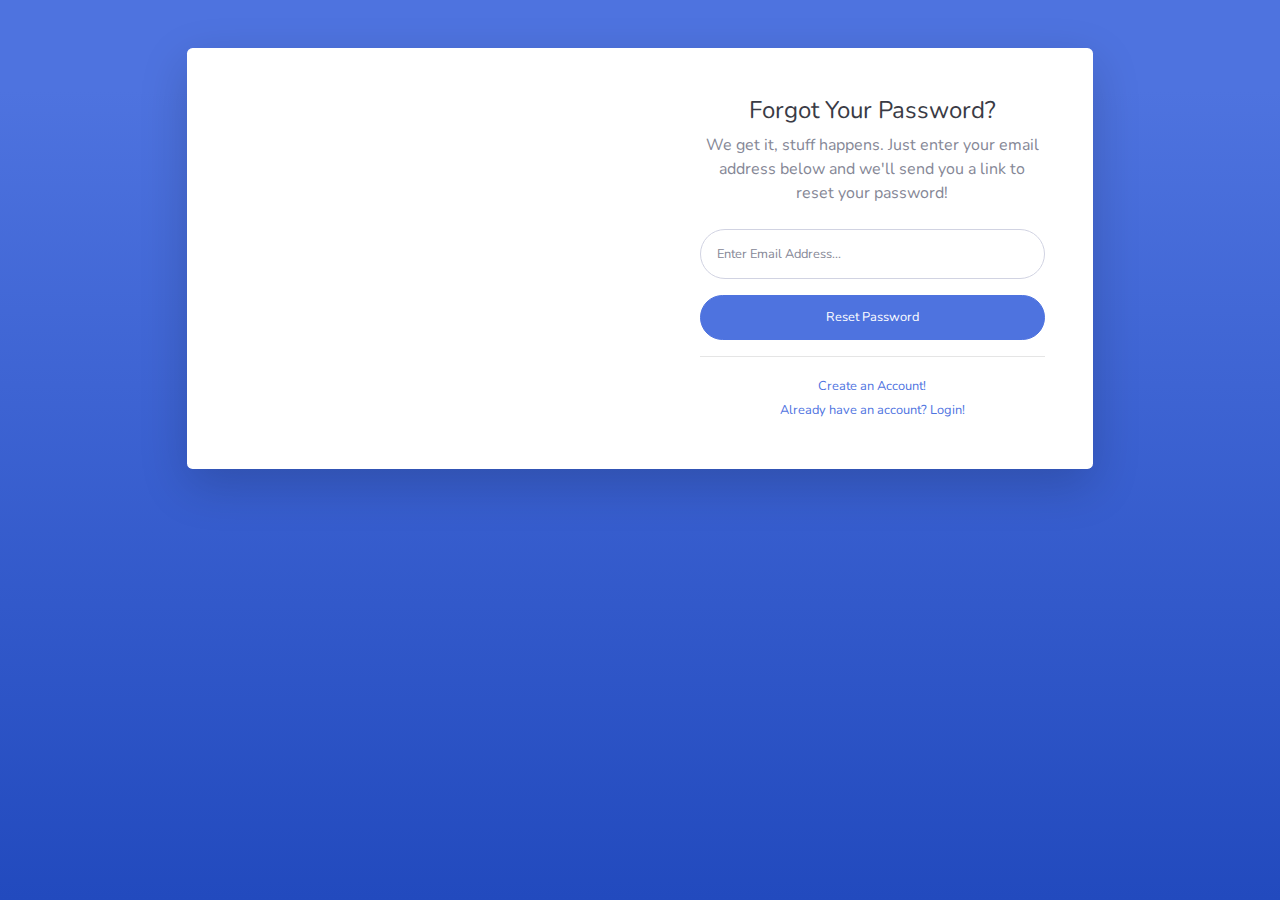
<file: views/dashboard/startbootstrap-sb-admin-2-gh-pages/forgot-password.html>
<!DOCTYPE html>
<html lang="en">

<head>

    <meta charset="utf-8">
    <meta http-equiv="X-UA-Compatible" content="IE=edge">
    <meta name="viewport" content="width=device-width, initial-scale=1, shrink-to-fit=no">
    <meta name="description" content="">
    <meta name="author" content="">

    <title>SB Admin 2 - Forgot Password</title>

    <!-- Custom fonts for this template-->
    <link href="vendor/fontawesome-free/css/all.min.css" rel="stylesheet" type="text/css">
    <link
        href="https://fonts.googleapis.com/css?family=Nunito:200,200i,300,300i,400,400i,600,600i,700,700i,800,800i,900,900i"
        rel="stylesheet">

    <!-- Custom styles for this template-->
    <link href="css/sb-admin-2.min.css" rel="stylesheet">

</head>

<body class="bg-gradient-primary">

    <div class="container">

        <!-- Outer Row -->
        <div class="row justify-content-center">

            <div class="col-xl-10 col-lg-12 col-md-9">

                <div class="card o-hidden border-0 shadow-lg my-5">
                    <div class="card-body p-0">
                        <!-- Nested Row within Card Body -->
                        <div class="row">
                            <div class="col-lg-6 d-none d-lg-block bg-password-image"></div>
                            <div class="col-lg-6">
                                <div class="p-5">
                                    <div class="text-center">
                                        <h1 class="h4 text-gray-900 mb-2">Forgot Your Password?</h1>
                                        <p class="mb-4">We get it, stuff happens. Just enter your email address below
                                            and we'll send you a link to reset your password!</p>
                                    </div>
                                    <form class="user">
                                        <div class="form-group">
                                            <input type="email" class="form-control form-control-user"
                                                id="exampleInputEmail" aria-describedby="emailHelp"
                                                placeholder="Enter Email Address...">
                                        </div>
                                        <a href="login.html" class="btn btn-primary btn-user btn-block">
                                            Reset Password
                                        </a>
                                    </form>
                                    <hr>
                                    <div class="text-center">
                                        <a class="small" href="register.html">Create an Account!</a>
                                    </div>
                                    <div class="text-center">
                                        <a class="small" href="login.html">Already have an account? Login!</a>
                                    </div>
                                </div>
                            </div>
                        </div>
                    </div>
                </div>

            </div>

        </div>

    </div>

    <!-- Bootstrap core JavaScript-->
    <script src="vendor/jquery/jquery.min.js"></script>
    <script src="vendor/bootstrap/js/bootstrap.bundle.min.js"></script>

    <!-- Core plugin JavaScript-->
    <script src="vendor/jquery-easing/jquery.easing.min.js"></script>

    <!-- Custom scripts for all pages-->
    <script src="js/sb-admin-2.min.js"></script>

</body>

</html>
</file>
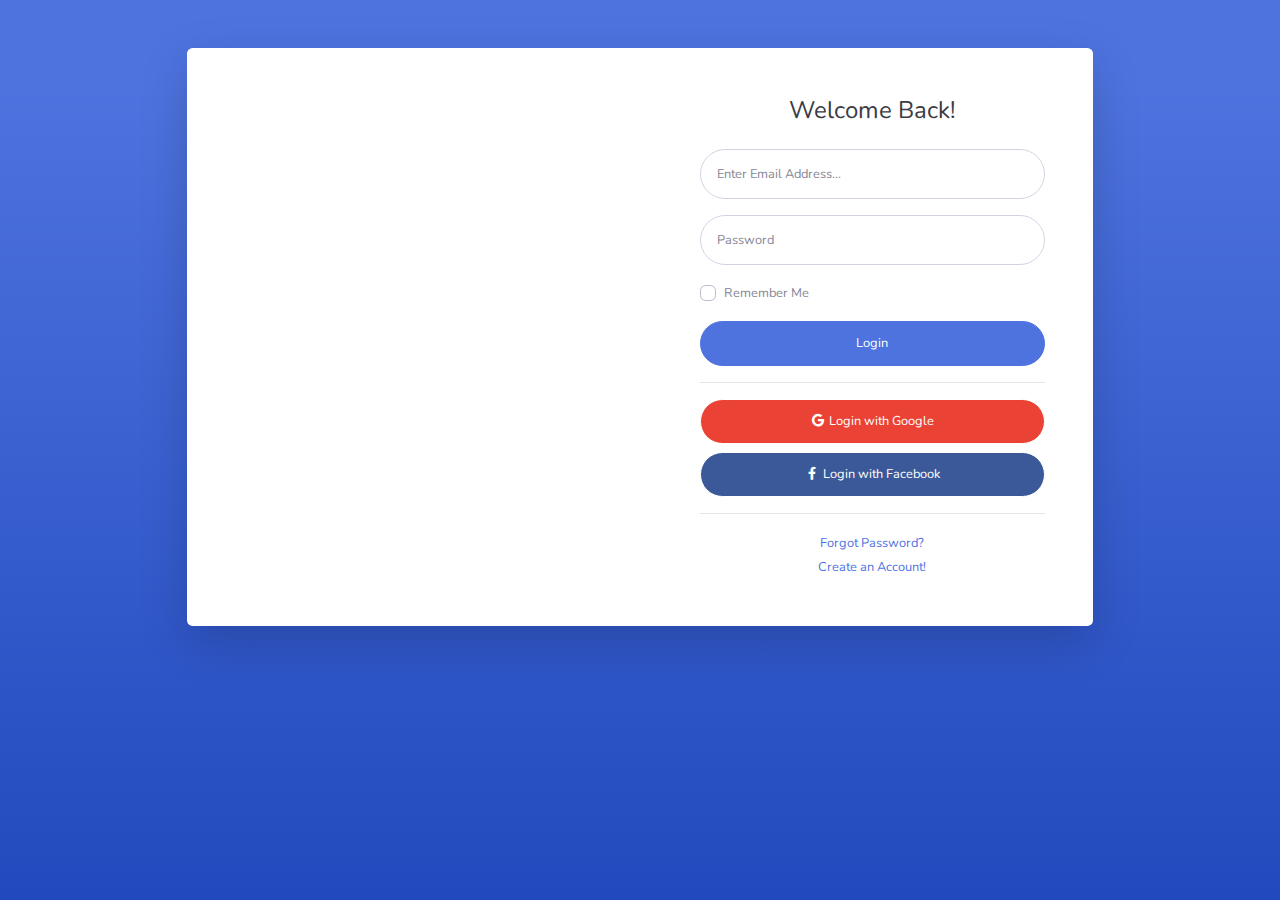
<file: views/dashboard/startbootstrap-sb-admin-2-gh-pages/login.html>
<!DOCTYPE html>
<html lang="en">

<head>

    <meta charset="utf-8">
    <meta http-equiv="X-UA-Compatible" content="IE=edge">
    <meta name="viewport" content="width=device-width, initial-scale=1, shrink-to-fit=no">
    <meta name="description" content="">
    <meta name="author" content="">

    <title>SB Admin 2 - Login</title>

    <!-- Custom fonts for this template-->
    <link href="vendor/fontawesome-free/css/all.min.css" rel="stylesheet" type="text/css">
    <link
        href="https://fonts.googleapis.com/css?family=Nunito:200,200i,300,300i,400,400i,600,600i,700,700i,800,800i,900,900i"
        rel="stylesheet">

    <!-- Custom styles for this template-->
    <link href="css/sb-admin-2.min.css" rel="stylesheet">

</head>

<body class="bg-gradient-primary">

    <div class="container">

        <!-- Outer Row -->
        <div class="row justify-content-center">

            <div class="col-xl-10 col-lg-12 col-md-9">

                <div class="card o-hidden border-0 shadow-lg my-5">
                    <div class="card-body p-0">
                        <!-- Nested Row within Card Body -->
                        <div class="row">
                            <div class="col-lg-6 d-none d-lg-block bg-login-image"></div>
                            <div class="col-lg-6">
                                <div class="p-5">
                                    <div class="text-center">
                                        <h1 class="h4 text-gray-900 mb-4">Welcome Back!</h1>
                                    </div>
                                    <form class="user">
                                        <div class="form-group">
                                            <input type="email" class="form-control form-control-user"
                                                id="exampleInputEmail" aria-describedby="emailHelp"
                                                placeholder="Enter Email Address...">
                                        </div>
                                        <div class="form-group">
                                            <input type="password" class="form-control form-control-user"
                                                id="exampleInputPassword" placeholder="Password">
                                        </div>
                                        <div class="form-group">
                                            <div class="custom-control custom-checkbox small">
                                                <input type="checkbox" class="custom-control-input" id="customCheck">
                                                <label class="custom-control-label" for="customCheck">Remember
                                                    Me</label>
                                            </div>
                                        </div>
                                        <a href="index.html" class="btn btn-primary btn-user btn-block">
                                            Login
                                        </a>
                                        <hr>
                                        <a href="index.html" class="btn btn-google btn-user btn-block">
                                            <i class="fab fa-google fa-fw"></i> Login with Google
                                        </a>
                                        <a href="index.html" class="btn btn-facebook btn-user btn-block">
                                            <i class="fab fa-facebook-f fa-fw"></i> Login with Facebook
                                        </a>
                                    </form>
                                    <hr>
                                    <div class="text-center">
                                        <a class="small" href="forgot-password.html">Forgot Password?</a>
                                    </div>
                                    <div class="text-center">
                                        <a class="small" href="register.html">Create an Account!</a>
                                    </div>
                                </div>
                            </div>
                        </div>
                    </div>
                </div>

            </div>

        </div>

    </div>

    <!-- Bootstrap core JavaScript-->
    <script src="vendor/jquery/jquery.min.js"></script>
    <script src="vendor/bootstrap/js/bootstrap.bundle.min.js"></script>

    <!-- Core plugin JavaScript-->
    <script src="vendor/jquery-easing/jquery.easing.min.js"></script>

    <!-- Custom scripts for all pages-->
    <script src="js/sb-admin-2.min.js"></script>

</body>

</html>
</file>
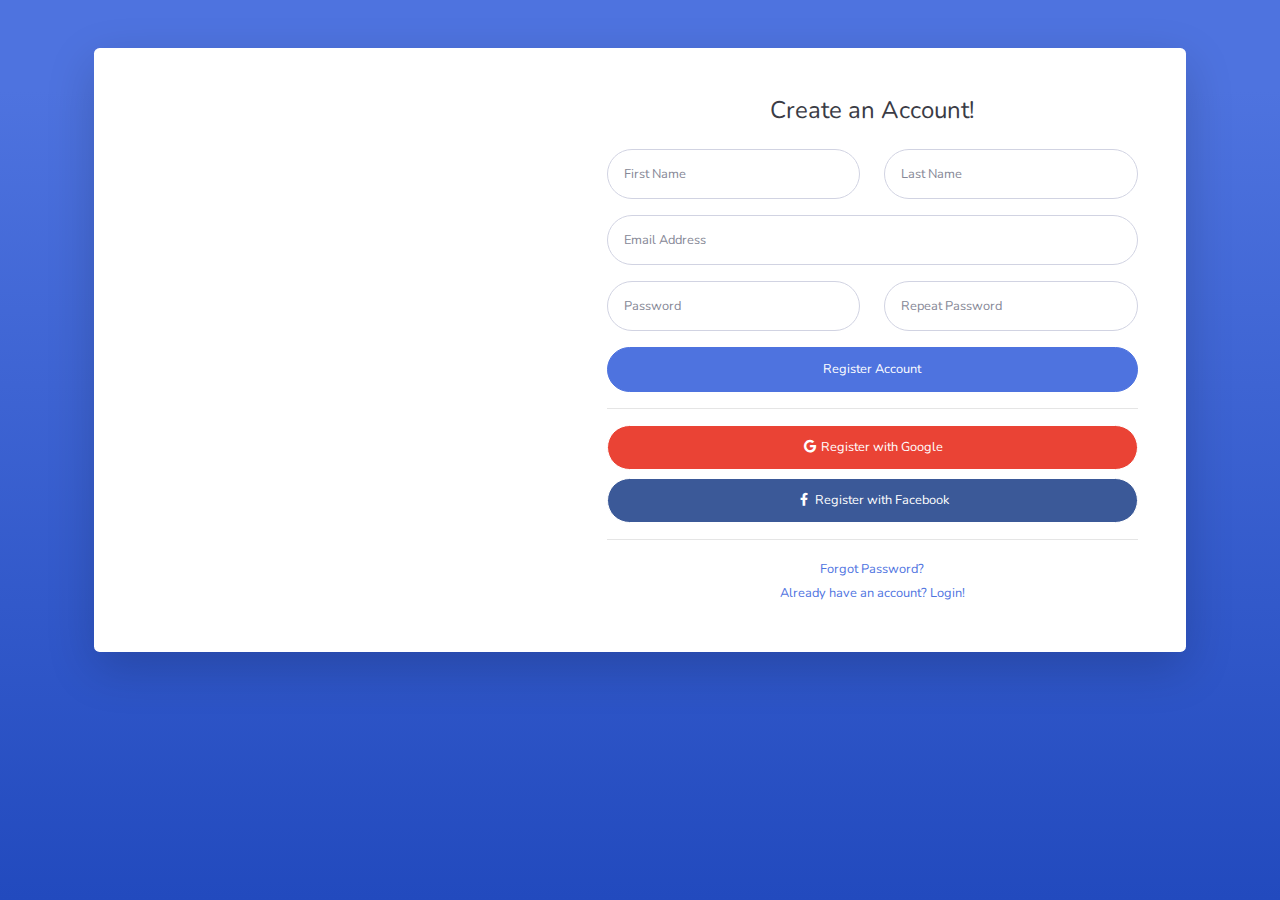
<file: views/dashboard/startbootstrap-sb-admin-2-gh-pages/register.html>
<!DOCTYPE html>
<html lang="en">

<head>

    <meta charset="utf-8">
    <meta http-equiv="X-UA-Compatible" content="IE=edge">
    <meta name="viewport" content="width=device-width, initial-scale=1, shrink-to-fit=no">
    <meta name="description" content="">
    <meta name="author" content="">

    <title>SB Admin 2 - Register</title>

    <!-- Custom fonts for this template-->
    <link href="vendor/fontawesome-free/css/all.min.css" rel="stylesheet" type="text/css">
    <link
        href="https://fonts.googleapis.com/css?family=Nunito:200,200i,300,300i,400,400i,600,600i,700,700i,800,800i,900,900i"
        rel="stylesheet">

    <!-- Custom styles for this template-->
    <link href="css/sb-admin-2.min.css" rel="stylesheet">

</head>

<body class="bg-gradient-primary">

    <div class="container">

        <div class="card o-hidden border-0 shadow-lg my-5">
            <div class="card-body p-0">
                <!-- Nested Row within Card Body -->
                <div class="row">
                    <div class="col-lg-5 d-none d-lg-block bg-register-image"></div>
                    <div class="col-lg-7">
                        <div class="p-5">
                            <div class="text-center">
                                <h1 class="h4 text-gray-900 mb-4">Create an Account!</h1>
                            </div>
                            <form class="user">
                                <div class="form-group row">
                                    <div class="col-sm-6 mb-3 mb-sm-0">
                                        <input type="text" class="form-control form-control-user" id="exampleFirstName"
                                            placeholder="First Name">
                                    </div>
                                    <div class="col-sm-6">
                                        <input type="text" class="form-control form-control-user" id="exampleLastName"
                                            placeholder="Last Name">
                                    </div>
                                </div>
                                <div class="form-group">
                                    <input type="email" class="form-control form-control-user" id="exampleInputEmail"
                                        placeholder="Email Address">
                                </div>
                                <div class="form-group row">
                                    <div class="col-sm-6 mb-3 mb-sm-0">
                                        <input type="password" class="form-control form-control-user"
                                            id="exampleInputPassword" placeholder="Password">
                                    </div>
                                    <div class="col-sm-6">
                                        <input type="password" class="form-control form-control-user"
                                            id="exampleRepeatPassword" placeholder="Repeat Password">
                                    </div>
                                </div>
                                <a href="login.html" class="btn btn-primary btn-user btn-block">
                                    Register Account
                                </a>
                                <hr>
                                <a href="index.html" class="btn btn-google btn-user btn-block">
                                    <i class="fab fa-google fa-fw"></i> Register with Google
                                </a>
                                <a href="index.html" class="btn btn-facebook btn-user btn-block">
                                    <i class="fab fa-facebook-f fa-fw"></i> Register with Facebook
                                </a>
                            </form>
                            <hr>
                            <div class="text-center">
                                <a class="small" href="forgot-password.html">Forgot Password?</a>
                            </div>
                            <div class="text-center">
                                <a class="small" href="login.html">Already have an account? Login!</a>
                            </div>
                        </div>
                    </div>
                </div>
            </div>
        </div>

    </div>

    <!-- Bootstrap core JavaScript-->
    <script src="vendor/jquery/jquery.min.js"></script>
    <script src="vendor/bootstrap/js/bootstrap.bundle.min.js"></script>

    <!-- Core plugin JavaScript-->
    <script src="vendor/jquery-easing/jquery.easing.min.js"></script>

    <!-- Custom scripts for all pages-->
    <script src="js/sb-admin-2.min.js"></script>

</body>

</html>
</file>
